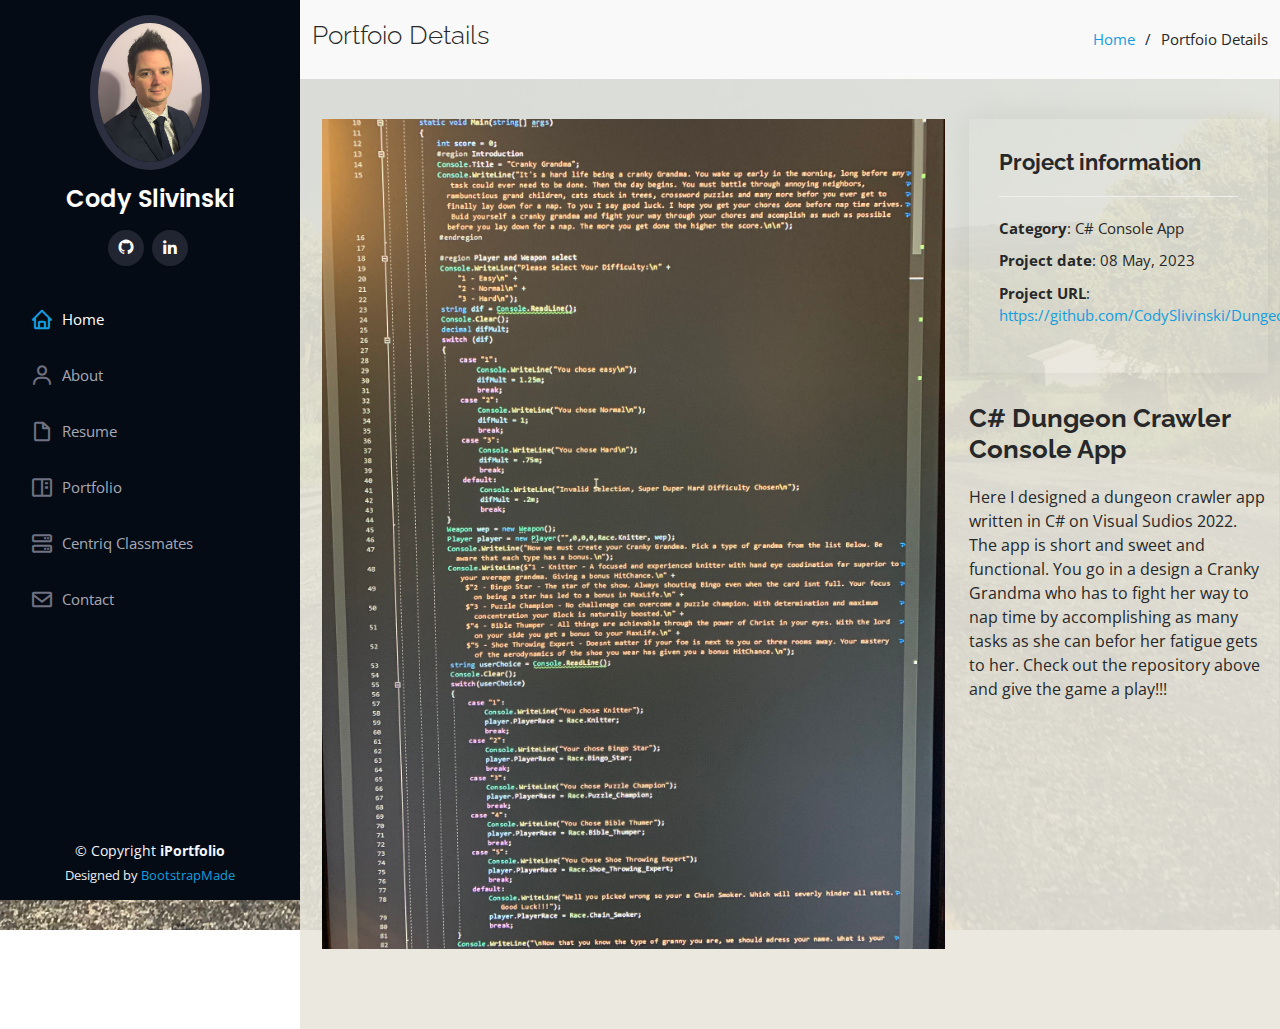
<file: PersonalSite/wwwroot/portfolio-details.html>
<!DOCTYPE html>
<html lang="en">

<head>
  <meta charset="utf-8">
  <meta content="width=device-width, initial-scale=1.0" name="viewport">

  <title>Cody Slivinski</title>
  <meta content="" name="description">
  <meta content="" name="keywords">

  <!-- Favicons -->
  <link href="assets/img/IBRoadNight.JPG" rel="icon">
  <link href="assets/img/apple-touch-icon.png" rel="apple-touch-icon">

  <!-- Google Fonts -->
  <link href="https://fonts.googleapis.com/css?family=Open+Sans:300,300i,400,400i,600,600i,700,700i|Raleway:300,300i,400,400i,500,500i,600,600i,700,700i|Poppins:300,300i,400,400i,500,500i,600,600i,700,700i" rel="stylesheet">

  <!-- Vendor CSS Files -->
  <link href="assets/vendor/aos/aos.css" rel="stylesheet">
  <link href="assets/vendor/bootstrap/css/bootstrap.min.css" rel="stylesheet">
  <link href="assets/vendor/bootstrap-icons/bootstrap-icons.css" rel="stylesheet">
  <link href="assets/vendor/boxicons/css/boxicons.min.css" rel="stylesheet">
  <link href="assets/vendor/glightbox/css/glightbox.min.css" rel="stylesheet">
  <link href="assets/vendor/swiper/swiper-bundle.min.css" rel="stylesheet">
  
  <link rel="stylesheet" href="assets/css/custom.css">

  <!-- Template Main CSS File -->
  <link href="assets/css/style.css" rel="stylesheet">

  <!-- =======================================================
  * Template Name: iPortfolio
  * Updated: Mar 10 2023 with Bootstrap v5.2.3
  * Template URL: https://bootstrapmade.com/iportfolio-bootstrap-portfolio-websites-template/
  * Author: BootstrapMade.com
  * License: https://bootstrapmade.com/license/
  ======================================================== -->
</head>

<body>

  <!-- ======= Mobile nav toggle button ======= -->
  <i class="bi bi-list mobile-nav-toggle d-xl-none"></i>

  <!-- ======= Header ======= -->
  <header id="header">
    <div class="d-flex flex-column">

      <div class="profile">
        <img src="assets/img/ProfilePic.jpg" alt="" class="img-fluid rounded-circle">
        <h1 class="text-light"><a href="index.html">Cody Slivinski</a></h1>
        <div class="social-links mt-3 text-center">
          <a href="https://github.com/CodySlivinski" class="google-plus"><i class="bx bxl-github"></i></a>
          <a href="https://linkedin.com/in/codyslivinski" class="linkedin"><i class="bx bxl-linkedin"></i></a>
        </div>
      </div>

      <nav id="navbar" class="nav-menu navbar">
        <ul>
          <li><a href="/index.html#hero" class="nav-link scrollto active"><i class="bx bx-home"></i> <span>Home</span></a></li>
          <li><a href="/index.html#about" class="nav-link scrollto"><i class="bx bx-user"></i> <span>About</span></a></li>
          <li><a href="/index.html#resume" class="nav-link scrollto"><i class="bx bx-file-blank"></i> <span>Resume</span></a></li>
          <li><a href="/index.html#portfolio" class="nav-link scrollto"><i class="bx bx-book-content"></i> <span>Portfolio</span></a></li>
          <li><a href="/index.html#services" class="nav-link scrollto"><i class="bx bx-server"></i> <span>Centriq Classmates</span></a></li>
          <li><a href="/index.html#contact" class="nav-link scrollto"><i class="bx bx-envelope"></i> <span>Contact</span></a></li>
        </ul>
      </nav><!-- .nav-menu -->
    </div>
  </header><!-- End Header -->


  <main id="main">

    <!-- ======= Breadcrumbs ======= -->
    <section id="breadcrumbs" class="breadcrumbs">
      <div class="container">

        <div class="d-flex justify-content-between align-items-center">
          <h2>Portfoio Details</h2>
          <ol>
            <li><a href="index.html">Home</a></li>
            <li>Portfoio Details</li>
          </ol>
        </div>

      </div>
    </section><!-- End Breadcrumbs -->

    <!-- ======= Portfolio Details Section ======= -->
    <section id="portfolio-details" class="portfolio-details">
      <div class="container">

        <div class="row gy-4">

          <div class="col-lg-8">
            <div class="portfolio-details-slider swiper">
              <div class="swiper-wrapper align-items-center">

                <div class="swiper-slide">
                  <img src="assets/img/Consoleapp.jpg" alt="C# Code">
                </div>

              </div>
              <div class="swiper-pagination"></div>
            </div>
          </div>

          <div class="col-lg-4">
            <div class="portfolio-info">
              <h3>Project information</h3>
              <ul>
                <li><strong>Category</strong>: C# Console App</li>
                <li><strong>Project date</strong>: 08 May, 2023</li>
                <li><strong>Project URL</strong>: <a href="#">https://github.com/CodySlivinski/DungeonCrawlerApp</a></li>
              </ul>
            </div>
            <div class="portfolio-description">
              <h2>C# Dungeon Crawler Console App</h2>
              <p>
               Here I designed a dungeon crawler app written in C# on Visual Sudios 2022. The app is short and sweet and functional. You go in a design a Cranky Grandma who has to fight her way to nap time by accomplishing as many tasks as she can befor her fatigue gets to her. Check out the repository above and give the game a play!!!
              </p>
            </div>
          </div>

        </div>

      </div>
    </section><!-- End Portfolio Details Section -->

  </main><!-- End #main -->

  <!-- ======= Footer ======= -->
  <footer id="footer">
    <div class="container">
      <div class="copyright">
        &copy; Copyright <strong><span>iPortfolio</span></strong>
      </div>
      <div class="credits">
        <!-- All the links in the footer should remain intact. -->
        <!-- You can delete the links only if you purchased the pro version. -->
        <!-- Licensing information: https://bootstrapmade.com/license/ -->
        <!-- Purchase the pro version with working PHP/AJAX contact form: https://bootstrapmade.com/iportfolio-bootstrap-portfolio-websites-template/ -->
        Designed by <a href="https://bootstrapmade.com/">BootstrapMade</a>
      </div>
    </div>
  </footer><!-- End  Footer -->

  <a href="#" class="back-to-top d-flex align-items-center justify-content-center"><i class="bi bi-arrow-up-short"></i></a>

  <!-- Vendor JS Files -->
  <script src="assets/vendor/purecounter/purecounter_vanilla.js"></script>
  <script src="assets/vendor/aos/aos.js"></script>
  <script src="assets/vendor/bootstrap/js/bootstrap.bundle.min.js"></script>
  <script src="assets/vendor/glightbox/js/glightbox.min.js"></script>
  <script src="assets/vendor/isotope-layout/isotope.pkgd.min.js"></script>
  <script src="assets/vendor/swiper/swiper-bundle.min.js"></script>
  <script src="assets/vendor/typed.js/typed.min.js"></script>
  <script src="assets/vendor/waypoints/noframework.waypoints.js"></script>
  <script src="assets/vendor/php-email-form/validate.js"></script>

  <!-- Template Main JS File -->
  <script src="assets/js/main.js"></script>

</body>

</html>
</file>
<file: PersonalSite/wwwroot/assets/css/custom.css>
/* section#about {
  
  background: url("../img/IBRoadNight.JPG") top center;
  background-size: cover;
} */
body {
  background-image: url("../img/CountryRoad.jpg");
  background-repeat: no-repeat;
  background-attachment: fixed;
  background-size: cover;
  background-position: center;

}

section#about div.container div.section-title {
  background-color: rgba(232, 229, 220, .9);
    padding-left: 10px;
    
}
section#about div.row {
    background-color: rgba(232, 229, 220, .9);
}

section#badges div.section-title {
    background-color: rgba(232, 229, 220, .9);
    padding-left: 10px;
}

section#resume div.container div.section-title {
  background-color: rgba(232, 229, 220, .9);
  padding-left: 10px;
  
}


section#portfolio {
  background-color: rgba(232, 229, 220, .9);
  padding-left: 10px;
  
}
section#portfolio-details {
  background-color: rgba(232, 229, 220, .9);
  padding-left: 10px;
  
}

section#services div.container {
  background-color: rgba(232, 229, 220, .9);
  padding-left: 10px;
  
}

.member .img-fluid {
  max-width: 100%;
  height: 350px;
  text-align: center;
  box-sizing: border-box;
  vertical-align: middle;
  border-style: none;
  object-fit: fill;
} 

.member {
  margin-bottom: 20px;
  overflow: hidden;
  text-align: center;
  border-radius: 5px;
  background: #fff;
  box-shadow: 0px 2px 15px rgba(65, 76, 100, .06);
}

.member .member-info{
  padding: 25px 15px;
  text-align: center;
}

.align-items-stretch {
  align-items: stretch!important;
}

.d-flex {
display: flex!important;
}

#res {
  width: 25%;
  content: center;
  border-radius: 10px;
  margin-top: 5em;
  margin: auto;
}

#contact {
  background: url("../img/IBRoadBoard.JPG") top center;
  background-size: cover;
}

#contact .section-title{
  background-color: rgba(323, 229, 220, .7);
  padding-left: 10px;
}
</file>
<file: PersonalSite/wwwroot/assets/css/style.css>
/**
* Template Name: iPortfolio
* Updated: Mar 10 2023 with Bootstrap v5.2.3
* Template URL: https://bootstrapmade.com/iportfolio-bootstrap-portfolio-websites-template/
* Author: BootstrapMade.com
* License: https://bootstrapmade.com/license/
*/

/*--------------------------------------------------------------
# General
--------------------------------------------------------------*/
body {
  font-family: "Open Sans", sans-serif;
  color: #272829;
}

a {
  color: #149ddd;
  text-decoration: none;
}

a:hover {
  color: #37b3ed;
  text-decoration: none;
}

h1,
h2,
h3,
h4,
h5,
h6 {
  font-family: "Raleway", sans-serif;
}

/*--------------------------------------------------------------
# Back to top button
--------------------------------------------------------------*/
.back-to-top {
  position: fixed;
  visibility: hidden;
  opacity: 0;
  right: 15px;
  bottom: 15px;
  z-index: 996;
  background: #149ddd;
  width: 40px;
  height: 40px;
  border-radius: 50px;
  transition: all 0.4s;
}

.back-to-top i {
  font-size: 28px;
  color: #fff;
  line-height: 0;
}

.back-to-top:hover {
  background: #2eafec;
  color: #fff;
}

.back-to-top.active {
  visibility: visible;
  opacity: 1;
}

/*--------------------------------------------------------------
# Header
--------------------------------------------------------------*/
#header {
  position: fixed;
  top: 0;
  left: 0;
  bottom: 0;
  width: 300px;
  transition: all ease-in-out 0.5s;
  z-index: 9997;
  transition: all 0.5s;
  padding: 0 15px;
  background: #040b14;
  overflow-y: auto;
}

#header .profile img {
  margin: 15px auto;
  display: block;
  width: 120px;
  border: 8px solid #2c2f3f;
}

#header .profile h1 {
  font-size: 24px;
  margin: 0;
  padding: 0;
  font-weight: 600;
  -moz-text-align-last: center;
  text-align-last: center;
  font-family: "Poppins", sans-serif;
}

#header .profile h1 a,
#header .profile h1 a:hover {
  color: #fff;
  text-decoration: none;
}

#header .profile .social-links a {
  font-size: 18px;
  display: inline-block;
  background: #212431;
  color: #fff;
  line-height: 1;
  padding: 8px 0;
  margin-right: 4px;
  border-radius: 50%;
  text-align: center;
  width: 36px;
  height: 36px;
  transition: 0.3s;
}

#header .profile .social-links a:hover {
  background: #149ddd;
  color: #fff;
  text-decoration: none;
}

#main {
  margin-left: 300px;
}

@media (max-width: 1199px) {
  #header {
    left: -300px;
  }

  #main {
    margin-left: 0;
  }
}

/*--------------------------------------------------------------
# Navigation Menu
--------------------------------------------------------------*/
/* Desktop Navigation */
.nav-menu {
  padding: 30px 0 0 0;
}

.nav-menu * {
  margin: 0;
  padding: 0;
  list-style: none;
}

.nav-menu>ul>li {
  position: relative;
  white-space: nowrap;
}

.nav-menu a,
.nav-menu a:focus {
  display: flex;
  align-items: center;
  color: #a8a9b4;
  padding: 12px 15px;
  margin-bottom: 8px;
  transition: 0.3s;
  font-size: 15px;
}

.nav-menu a i,
.nav-menu a:focus i {
  font-size: 24px;
  padding-right: 8px;
  color: #6f7180;
}

.nav-menu a:hover,
.nav-menu .active,
.nav-menu .active:focus,
.nav-menu li:hover>a {
  text-decoration: none;
  color: #fff;
}

.nav-menu a:hover i,
.nav-menu .active i,
.nav-menu .active:focus i,
.nav-menu li:hover>a i {
  color: #149ddd;
}

/* Mobile Navigation */
.mobile-nav-toggle {
  position: fixed;
  right: 15px;
  top: 15px;
  z-index: 9998;
  border: 0;
  font-size: 24px;
  transition: all 0.4s;
  outline: none !important;
  background-color: #149ddd;
  color: #fff;
  width: 40px;
  height: 40px;
  display: inline-flex;
  align-items: center;
  justify-content: center;
  line-height: 0;
  border-radius: 50px;
  cursor: pointer;
}

.mobile-nav-active {
  overflow: hidden;
}

.mobile-nav-active #header {
  left: 0;
}

/*--------------------------------------------------------------
# Hero Section
--------------------------------------------------------------*/
#hero {
  width: 100%;
  height: 100vh;
  /* background: url("../img/CountryRoad.jpg") top center; */
  background-size: cover;
}

#hero:before {
  content: "";
  background: rgba(5, 13, 24, 0.3);
  position: absolute;
  bottom: 0;
  top: 0;
  left: 0;
  right: 0;
  z-index: 1;
}

#hero .hero-container {
  position: relative;
  z-index: 2;
  min-width: 300px;
}

#hero h1 {
  margin: 0 0 10px 0;
  font-size: 64px;
  font-weight: 700;
  line-height: 56px;
  color: #fff;
}

#hero p {
  color: #fff;
  margin-bottom: 50px;
  font-size: 26px;
  font-family: "Poppins", sans-serif;
}

#hero p span {
  color: #fff;
  padding-bottom: 4px;
  letter-spacing: 1px;
  border-bottom: 3px solid #149ddd;
}

@media (min-width: 1024px) {
  #hero {
    background-attachment: fixed;
  }
}

@media (max-width: 768px) {
  #hero h1 {
    font-size: 28px;
    line-height: 36px;
  }

  #hero h2 {
    font-size: 18px;
    line-height: 24px;
    margin-bottom: 30px;
  }
}

/*--------------------------------------------------------------
# Sections General
--------------------------------------------------------------*/
section {
  padding: 60px 0;
  overflow: hidden;
}

.section-bg {
  background: #f5f8fd;
}

.section-title {
  padding-bottom: 30px;
}

.section-title h2 {
  font-size: 32px;
  font-weight: bold;
  margin-bottom: 20px;
  padding-bottom: 20px;
  position: relative;
  color: #173b6c;
}

.section-title h2::after {
  content: "";
  position: absolute;
  display: block;
  width: 50px;
  height: 3px;
  background: #149ddd;
  bottom: 0;
  left: 0;
}

.section-title p {
  margin-bottom: 0;
}

/*--------------------------------------------------------------
# About
--------------------------------------------------------------*/
.about .content h3 {
  font-weight: 700;
  font-size: 26px;
  color: #173b6c;
}

.about .content ul {
  list-style: none;
  padding: 0;
}

.about .content ul li {
  margin-bottom: 20px;
  display: flex;
  align-items: center;
}

.about .content ul strong {
  margin-right: 10px;
}

.about .content ul i {
  font-size: 16px;
  margin-right: 5px;
  color: #149ddd;
  line-height: 0;
}

.about .content p:last-child {
  margin-bottom: 0;
}

/*--------------------------------------------------------------
# Facts
--------------------------------------------------------------*/
.facts {
  padding-bottom: 30px;
}

.facts .count-box {
  padding: 30px;
  width: 100%;
}

.facts .count-box i {
  display: block;
  font-size: 44px;
  color: #149ddd;
  float: left;
  line-height: 0;
}

.facts .count-box span {
  font-size: 48px;
  line-height: 40px;
  display: block;
  font-weight: 700;
  color: #050d18;
  margin-left: 60px;
}

.facts .count-box p {
  padding: 15px 0 0 0;
  margin: 0 0 0 60px;
  font-family: "Raleway", sans-serif;
  font-size: 14px;
  color: #122f57;
}

.facts .count-box a {
  font-weight: 600;
  display: block;
  margin-top: 20px;
  color: #122f57;
  font-size: 15px;
  font-family: "Poppins", sans-serif;
  transition: ease-in-out 0.3s;
}

.facts .count-box a:hover {
  color: #1f5297;
}

/*--------------------------------------------------------------
# Akills
--------------------------------------------------------------*/
.skills .progress {
  height: 60px;
  display: block;
  background: none;
  border-radius: 0;
}

.skills .progress .skill {
  padding: 0;
  margin: 0 0 6px 0;
  text-transform: uppercase;
  display: block;
  font-weight: 600;
  font-family: "Poppins", sans-serif;
  color: #050d18;
}

.skills .progress .skill .val {
  float: right;
  font-style: normal;
}

.skills .progress-bar-wrap {
  background: #dce8f8;
  height: 10px;
}

.skills .progress-bar {
  width: 1px;
  height: 10px;
  transition: 0.9s;
  background-color: #149ddd;
}

/*--------------------------------------------------------------
# Resume
--------------------------------------------------------------*/
.resume .resume-title {
  font-size: 26px;
  font-weight: 700;
  margin-top: 20px;
  margin-bottom: 20px;
  color: #050d18;
}

.resume .resume-item {
  padding: 0 0 20px 20px;
  margin-top: -2px;
  border-left: 2px solid #1f5297;
  position: relative;
}

.resume .resume-item h4 {
  line-height: 18px;
  font-size: 18px;
  font-weight: 600;
  text-transform: uppercase;
  font-family: "Poppins", sans-serif;
  color: #050d18;
  margin-bottom: 10px;
}

.resume .resume-item h5 {
  font-size: 16px;
  background: #e4edf9;
  padding: 5px 15px;
  display: inline-block;
  font-weight: 600;
  margin-bottom: 10px;
}

.resume .resume-item ul {
  padding-left: 20px;
}

.resume .resume-item ul li {
  padding-bottom: 10px;
}

.resume .resume-item:last-child {
  padding-bottom: 0;
}

.resume .resume-item::before {
  content: "";
  position: absolute;
  width: 16px;
  height: 16px;
  border-radius: 50px;
  left: -9px;
  top: 0;
  background: #fff;
  border: 2px solid #1f5297;
}

/*--------------------------------------------------------------
# Portfolio
--------------------------------------------------------------*/
.portfolio .portfolio-item {
  margin-bottom: 30px;
}

.portfolio #portfolio-flters {
  padding: 0;
  margin: 0 auto 35px auto;
  list-style: none;
  text-align: center;
  background: #fff;
  border-radius: 50px;
  padding: 2px 15px;
}

.portfolio #portfolio-flters li {
  cursor: pointer;
  display: inline-block;
  padding: 10px 15px 8px 15px;
  font-size: 14px;
  font-weight: 600;
  line-height: 1;
  text-transform: uppercase;
  color: #272829;
  margin-bottom: 5px;
  transition: all 0.3s ease-in-out;
}

.portfolio #portfolio-flters li:hover,
.portfolio #portfolio-flters li.filter-active {
  color: #149ddd;
}

.portfolio #portfolio-flters li:last-child {
  margin-right: 0;
}

.portfolio .portfolio-wrap {
  transition: 0.3s;
  position: relative;
  overflow: hidden;
  z-index: 1;
}

.portfolio .portfolio-wrap::before {
  content: "";
  background: rgba(255, 255, 255, 0.5);
  position: absolute;
  left: 0;
  right: 0;
  top: 0;
  bottom: 0;
  transition: all ease-in-out 0.3s;
  z-index: 2;
  opacity: 0;
}

.portfolio .portfolio-wrap .portfolio-links {
  opacity: 1;
  left: 0;
  right: 0;
  bottom: -60px;
  z-index: 3;
  position: absolute;
  transition: all ease-in-out 0.3s;
  display: flex;
  justify-content: center;
}

.portfolio .portfolio-wrap .portfolio-links a {
  color: #fff;
  font-size: 28px;
  text-align: center;
  background: rgba(20, 157, 221, 0.75);
  transition: 0.3s;
  width: 50%;
}

.portfolio .portfolio-wrap .portfolio-links a:hover {
  background: rgba(20, 157, 221, 0.95);
}

.portfolio .portfolio-wrap .portfolio-links a+a {
  border-left: 1px solid #37b3ed;
}

.portfolio .portfolio-wrap:hover::before {
  top: 0;
  left: 0;
  right: 0;
  bottom: 0;
  opacity: 1;
}

.portfolio .portfolio-wrap:hover .portfolio-links {
  opacity: 1;
  bottom: 0;
}

/*--------------------------------------------------------------
# Portfolio Details
--------------------------------------------------------------*/
.portfolio-details {
  padding-top: 40px;
}

.portfolio-details .portfolio-details-slider img {
  width: 100%;
}

.portfolio-details .portfolio-details-slider .swiper-pagination {
  margin-top: 20px;
  position: relative;
}

.portfolio-details .portfolio-details-slider .swiper-pagination .swiper-pagination-bullet {
  width: 12px;
  height: 12px;
  background-color: #fff;
  opacity: 1;
  border: 1px solid #149ddd;
}

.portfolio-details .portfolio-details-slider .swiper-pagination .swiper-pagination-bullet-active {
  background-color: #149ddd;
}

.portfolio-details .portfolio-info {
  padding: 30px;
  box-shadow: 0px 0 30px rgba(5, 13, 24, 0.08);
}

.portfolio-details .portfolio-info h3 {
  font-size: 22px;
  font-weight: 700;
  margin-bottom: 20px;
  padding-bottom: 20px;
  border-bottom: 1px solid #eee;
}

.portfolio-details .portfolio-info ul {
  list-style: none;
  padding: 0;
  font-size: 15px;
}

.portfolio-details .portfolio-info ul li+li {
  margin-top: 10px;
}

.portfolio-details .portfolio-description {
  padding-top: 30px;
}

.portfolio-details .portfolio-description h2 {
  font-size: 26px;
  font-weight: 700;
  margin-bottom: 20px;
}

.portfolio-details .portfolio-description p {
  padding: 0;
}

/*--------------------------------------------------------------
# Services
--------------------------------------------------------------*/
.services .icon-box {
  margin-bottom: 20px;
}

.services .icon {
  float: left;
  display: flex;
  align-items: center;
  justify-content: center;
  width: 54px;
  height: 54px;
  background: #149ddd;
  border-radius: 50%;
  transition: 0.5s;
  border: 1px solid #149ddd;
}

.services .icon i {
  color: #fff;
  font-size: 24px;
  line-height: 0;
}

.services .icon-box:hover .icon {
  background: #fff;
}

.services .icon-box:hover .icon i {
  color: #149ddd;
}

.services .title {
  margin-left: 80px;
  font-weight: 700;
  margin-bottom: 15px;
  font-size: 18px;
}

.services .title a {
  color: #343a40;
}

.services .title a:hover {
  color: #149ddd;
}

.services .description {
  margin-left: 80px;
  line-height: 24px;
  font-size: 14px;
}

/*--------------------------------------------------------------
# Testimonials
--------------------------------------------------------------*/
.testimonials .testimonials-carousel,
.testimonials .testimonials-slider {
  overflow: hidden;
}

.testimonials .testimonial-item {
  box-sizing: content-box;
  text-align: center;
  min-height: 320px;
}

.testimonials .testimonial-item .testimonial-img {
  width: 90px;
  border-radius: 50%;
  margin: 0 auto;
}

.testimonials .testimonial-item h3 {
  font-size: 18px;
  font-weight: bold;
  margin: 10px 0 5px 0;
  color: #111;
}

.testimonials .testimonial-item h4 {
  font-size: 14px;
  color: #999;
  margin: 0;
}

.testimonials .testimonial-item .quote-icon-left,
.testimonials .testimonial-item .quote-icon-right {
  color: #c3e8fa;
  font-size: 26px;
}

.testimonials .testimonial-item .quote-icon-left {
  display: inline-block;
  left: -5px;
  position: relative;
}

.testimonials .testimonial-item .quote-icon-right {
  display: inline-block;
  right: -5px;
  position: relative;
  top: 10px;
}

.testimonials .testimonial-item p {
  font-style: italic;
  margin: 0 15px 15px 15px;
  padding: 20px;
  background: #fff;
  position: relative;
  margin-bottom: 35px;
  border-radius: 6px;
  box-shadow: 0px 2px 15px rgba(0, 0, 0, 0.1);
}

.testimonials .testimonial-item p::after {
  content: "";
  width: 0;
  height: 0;
  border-top: 20px solid #fff;
  border-right: 20px solid transparent;
  border-left: 20px solid transparent;
  position: absolute;
  bottom: -20px;
  left: calc(50% - 20px);
}

.testimonials .swiper-pagination {
  margin-top: 20px;
  position: relative;
}

.testimonials .swiper-pagination .swiper-pagination-bullet {
  width: 12px;
  height: 12px;
  background-color: #fff;
  opacity: 1;
  border: 1px solid #149ddd;
}

.testimonials .swiper-pagination .swiper-pagination-bullet-active {
  background-color: #149ddd;
}

/*--------------------------------------------------------------
# Contact
--------------------------------------------------------------*/
.contact {
  padding-bottom: 130px;
}

.contact .info {
  padding: 30px;
  background: #fff;
  width: 100%;
  box-shadow: 0 0 24px 0 rgba(0, 0, 0, 0.12);
}

.contact .info i {
  font-size: 20px;
  color: #149ddd;
  float: left;
  width: 44px;
  height: 44px;
  background: #dff3fc;
  display: flex;
  justify-content: center;
  align-items: center;
  border-radius: 50px;
  transition: all 0.3s ease-in-out;
}

.contact .info h4 {
  padding: 0 0 0 60px;
  font-size: 22px;
  font-weight: 600;
  margin-bottom: 5px;
  color: #050d18;
}

.contact .info p {
  padding: 0 0 10px 60px;
  margin-bottom: 20px;
  font-size: 14px;
  color: #173b6c;
}

.contact .info .email p {
  padding-top: 5px;
}

.contact .info .social-links {
  padding-left: 60px;
}

.contact .info .social-links a {
  font-size: 18px;
  display: inline-block;
  background: #333;
  color: #fff;
  line-height: 1;
  padding: 8px 0;
  border-radius: 50%;
  text-align: center;
  width: 36px;
  height: 36px;
  transition: 0.3s;
  margin-right: 10px;
}

.contact .info .social-links a:hover {
  background: #149ddd;
  color: #fff;
}

.contact .info .email:hover i,
.contact .info .address:hover i,
.contact .info .phone:hover i {
  background: #149ddd;
  color: #fff;
}

.contact .php-email-form {
  width: 100%;
  padding: 30px;
  background: #fff;
  box-shadow: 0 0 24px 0 rgba(0, 0, 0, 0.12);
}

.contact .php-email-form .form-group {
  padding-bottom: 8px;
}

.contact .php-email-form .validate {
  display: none;
  color: red;
  margin: 0 0 15px 0;
  font-weight: 400;
  font-size: 13px;
}

.contact .php-email-form .error-message {
  display: none;
  color: #fff;
  background: #ed3c0d;
  text-align: left;
  padding: 15px;
  font-weight: 600;
}

.contact .php-email-form .error-message br+br {
  margin-top: 25px;
}

.contact .php-email-form .sent-message {
  display: none;
  color: #fff;
  background: #18d26e;
  text-align: center;
  padding: 15px;
  font-weight: 600;
}

.contact .php-email-form .loading {
  display: none;
  background: #fff;
  text-align: center;
  padding: 15px;
}

.contact .php-email-form .loading:before {
  content: "";
  display: inline-block;
  border-radius: 50%;
  width: 24px;
  height: 24px;
  margin: 0 10px -6px 0;
  border: 3px solid #18d26e;
  border-top-color: #eee;
  animation: animate-loading 1s linear infinite;
}

.contact .php-email-form .form-group {
  margin-bottom: 15px;
}

.contact .php-email-form label {
  padding-bottom: 8px;
}

.contact .php-email-form input,
.contact .php-email-form textarea {
  border-radius: 0;
  box-shadow: none;
  font-size: 14px;
}

.contact .php-email-form input {
  height: 44px;
}

.contact .php-email-form textarea {
  padding: 10px 15px;
}

.contact .php-email-form button[type=submit] {
  background: #149ddd;
  border: 0;
  padding: 10px 24px;
  color: #fff;
  transition: 0.4s;
  border-radius: 4px;
}

.contact .php-email-form button[type=submit]:hover {
  background: #37b3ed;
}

@keyframes animate-loading {
  0% {
    transform: rotate(0deg);
  }

  100% {
    transform: rotate(360deg);
  }
}

/*--------------------------------------------------------------
# Breadcrumbs
--------------------------------------------------------------*/
.breadcrumbs {
  padding: 20px 0;
  background: #f9f9f9;
}

.breadcrumbs h2 {
  font-size: 26px;
  font-weight: 300;
}

.breadcrumbs ol {
  display: flex;
  flex-wrap: wrap;
  list-style: none;
  padding: 0;
  margin: 0;
  font-size: 15px;
}

.breadcrumbs ol li+li {
  padding-left: 10px;
}

.breadcrumbs ol li+li::before {
  display: inline-block;
  padding-right: 10px;
  color: #0e2442;
  content: "/";
}

@media (max-width: 768px) {
  .breadcrumbs .d-flex {
    display: block !important;
  }

  .breadcrumbs ol {
    display: block;
  }

  .breadcrumbs ol li {
    display: inline-block;
  }
}

/*--------------------------------------------------------------
# Footer
--------------------------------------------------------------*/
#footer {
  padding: 15px;
  color: #f4f6fd;
  font-size: 14px;
  position: fixed;
  left: 0;
  bottom: 0;
  width: 300px;
  z-index: 9999;
  background: #040b14;
}

#footer .copyright {
  text-align: center;
}

#footer .credits {
  padding-top: 5px;
  text-align: center;
  font-size: 13px;
  color: #eaebf0;
}

@media (max-width: 1199px) {
  #footer {
    position: static;
    width: auto;
    padding-right: 20px 15px;
  }
}
</file>
